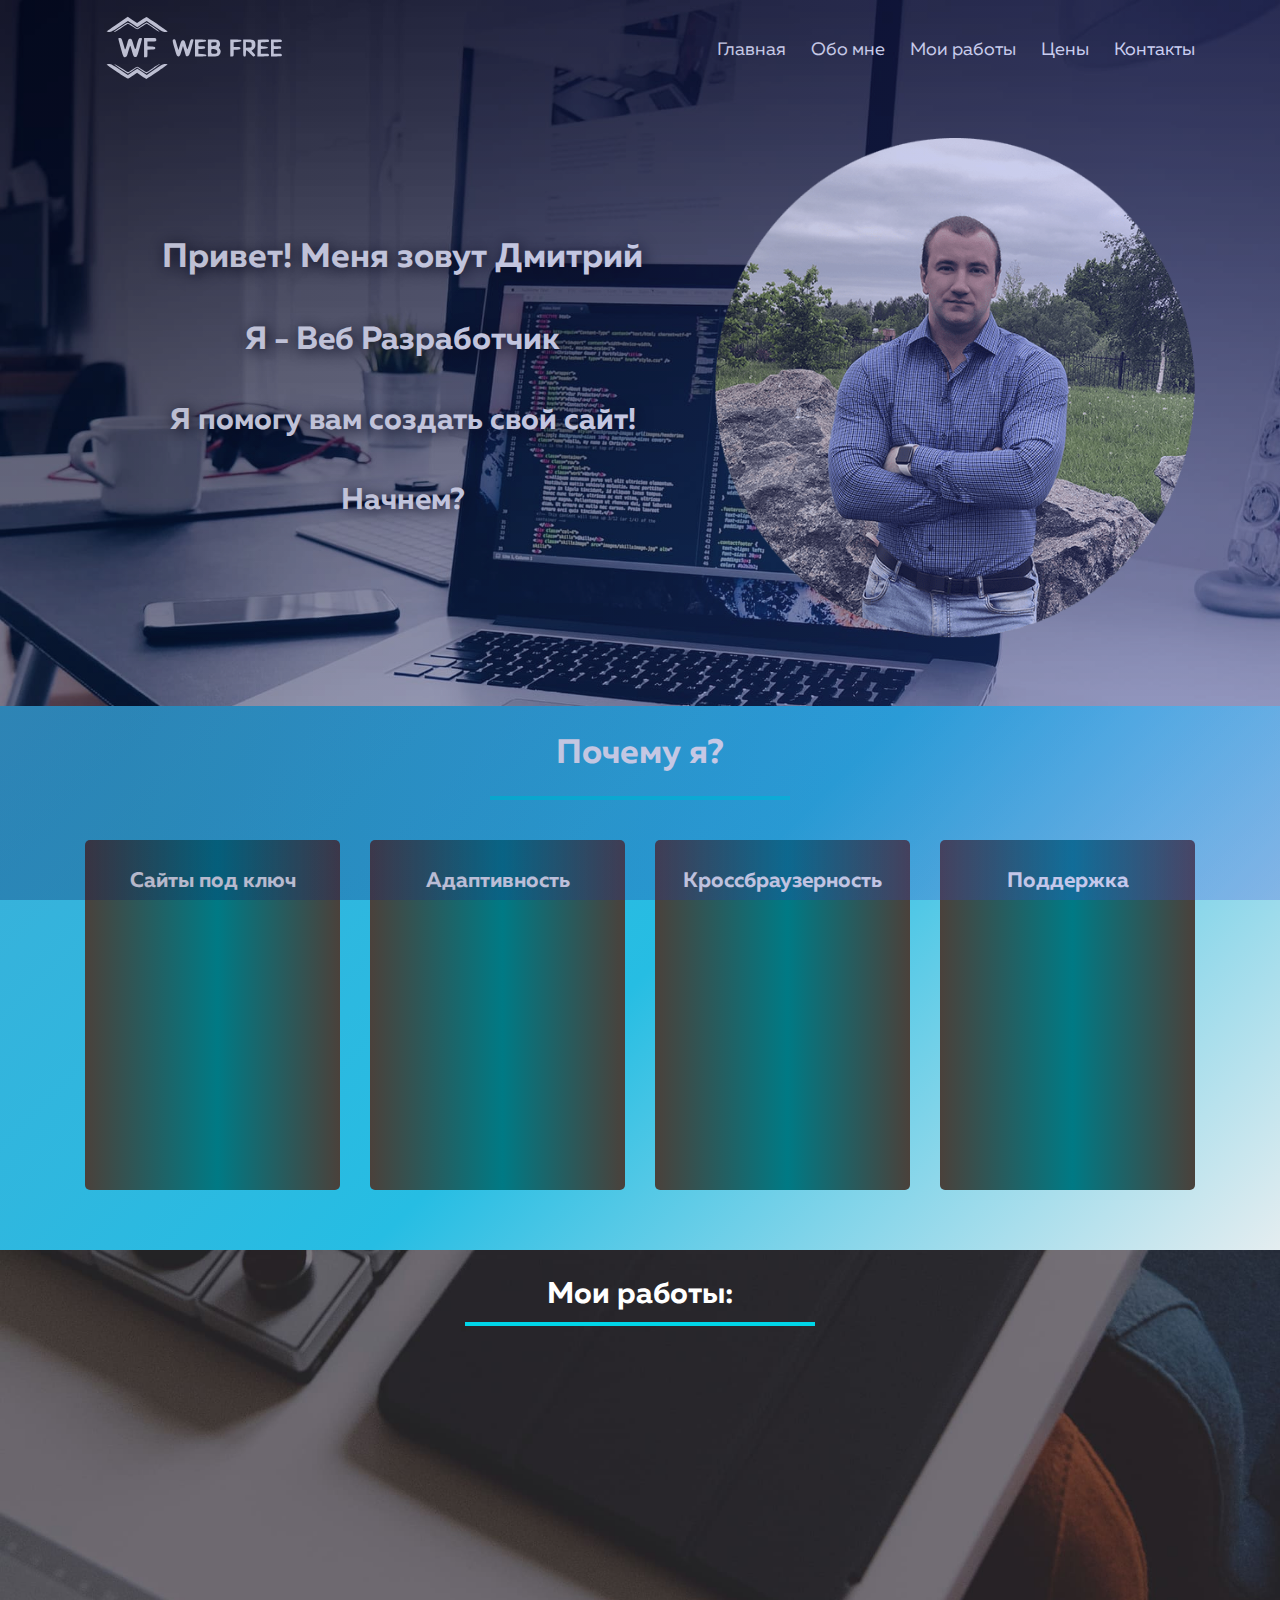
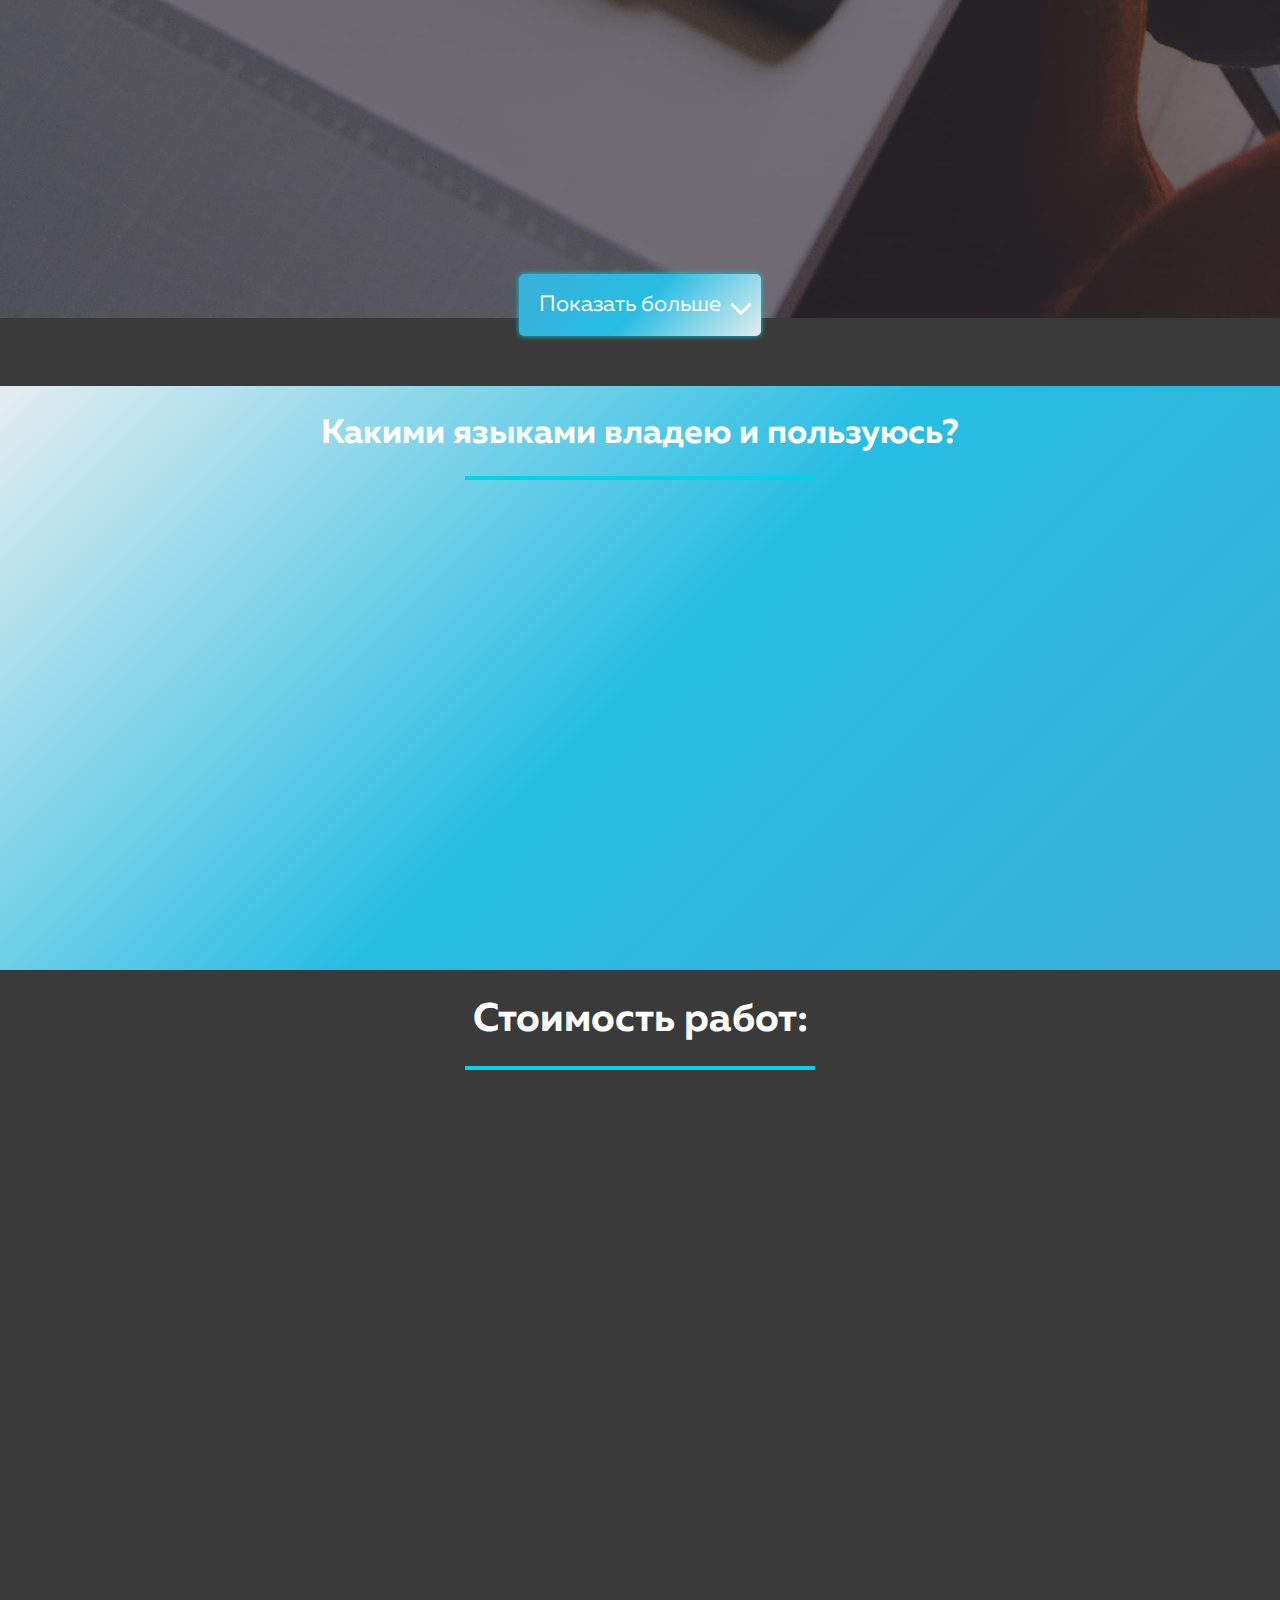
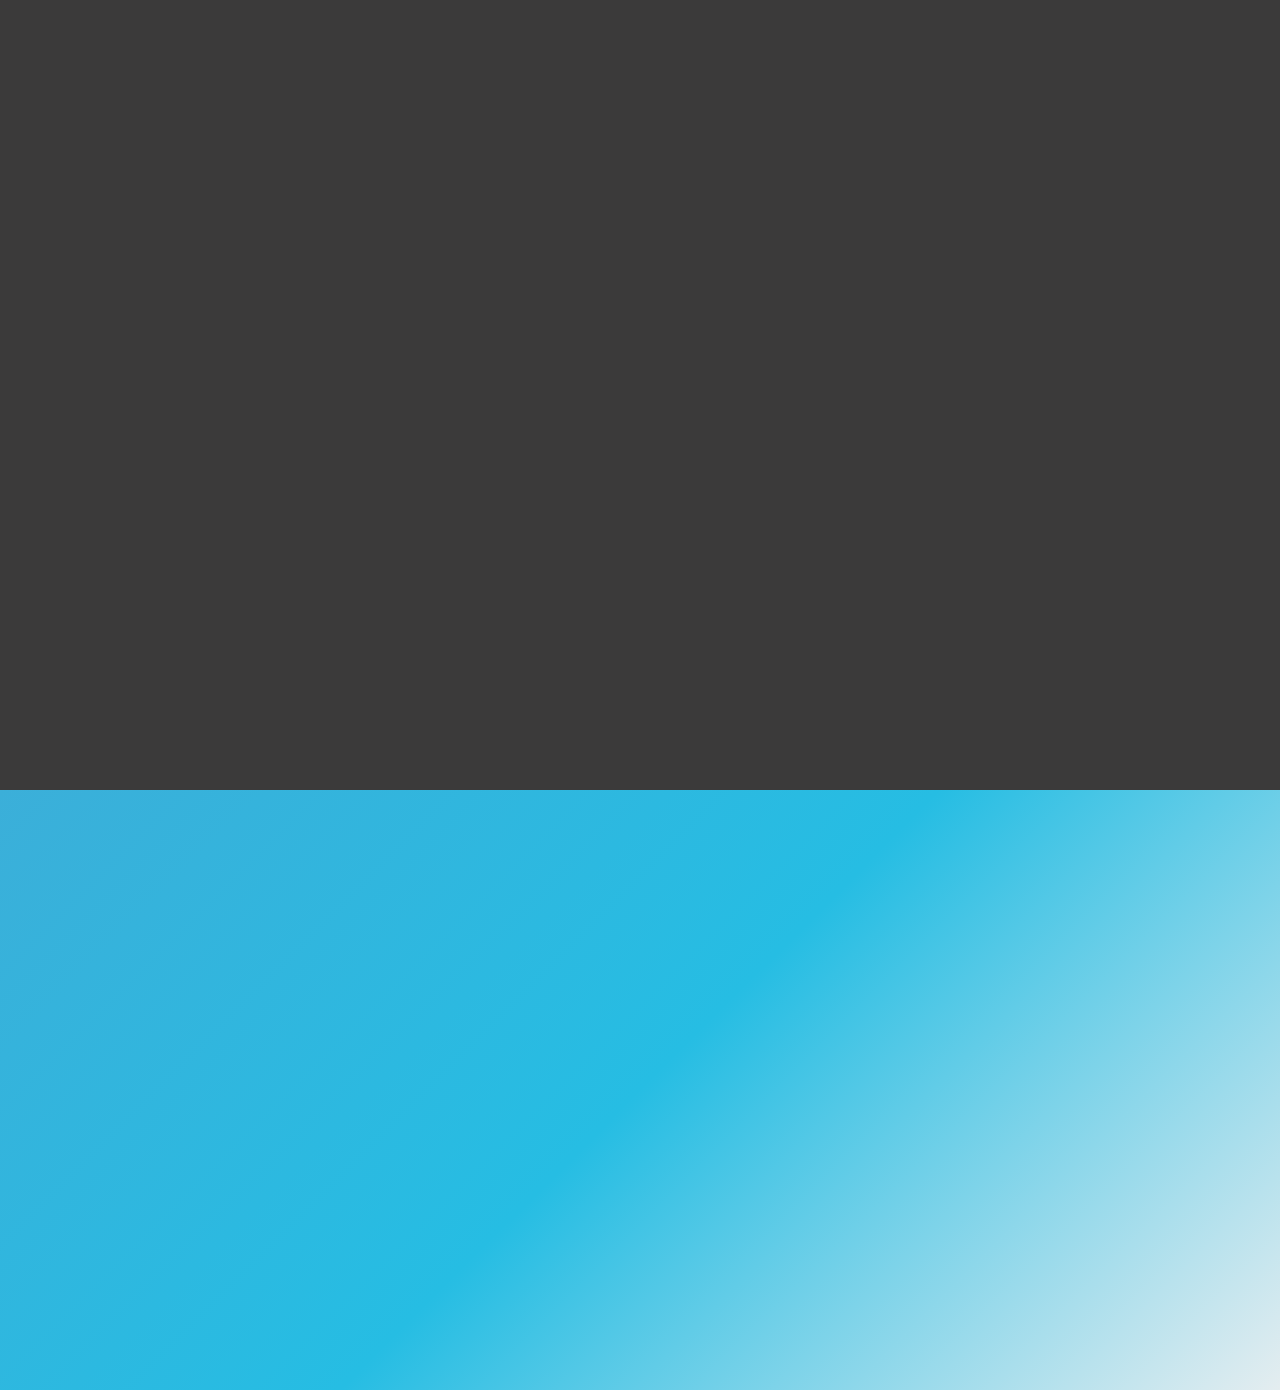
<file: main.html>
<!DOCTYPE html>
<html lang="ru"  >
<head>
    <script async src="https://www.googletagmanager.com/gtag/js?id=UA-130767616-1"></script>
    <script>
      window.dataLayer = window.dataLayer || [];
      function gtag(){dataLayer.push(arguments);}
      gtag('js', new Date());
    
      gtag('config', 'UA-130767616-1');
    </script>
   
    <meta http-equiv="Cache-Control" content="public"/>
    <meta charset="UTF-8">
    <meta name="yandex-verification" content="c03fa03437310572" />
    <meta name="viewport" content="width=device-width, height=device-height, initial-scale=1.0, maximum-scale=1.0, user-scalable=no" />
    <meta name="format-detection" content="telephone=no">
    <meta property="og:image" content="http://webfree.pro/img/11.jpg" />
    <meta property="og:image:secure_url" content="https://webfree.pro/img/11.jpg" />
    <meta property="og:image:type" content="image/jpeg" />
    <meta property="og:image:width" content="310" />
    <meta property="og:image:height" content="310" />
    <meta property="og:title" content="Сайты под ключ / Создание сайтов / Верстка сайтов / WordPress" />
    <meta property="og:site_name" content="Сайты под ключ" />
    <meta name="google-site-verification" content="j4F9wQzveFZf8CzJ1Q2NKZBA_OR-td9h9mgWLpqeHk0" />
    <meta name="robots" content="all">
    <meta name="keywords" content="Создать сайт, сайты под ключ, wordpress, верстальщик, программист, front-end, веб разработка, сайт, верстка">
    <title>Web Free</title>
    <link rel="shortcut icon" href="img/favicon/favicon.ico" type="image/x-icon">
    <link rel="apple-touch-icon" sizes="60x60" href="img/favicon/apple-icon-60x60.png">
    <link rel="apple-touch-icon" sizes="72x72" href="img/favicon/apple-icon-72x72.png">
    <link rel="apple-touch-icon" sizes="76x76" href="img/favicon/apple-icon-76x76.png">
    <link rel="apple-touch-icon" sizes="57x57" href="img/favicon/apple-icon-57x57.png">
    <link rel="apple-touch-icon" sizes="114x114" href="img/favicon/apple-icon-114x114.png">
    <link rel="apple-touch-icon" sizes="120x120" href="img/favicon/apple-icon-120x120.png">
    <link rel="apple-touch-icon" sizes="144x144" href="img/favicon/apple-icon-144x144.png">
    <link rel="apple-touch-icon" sizes="152x152" href="img/favicon/apple-icon-152x152.png">
    <link rel="apple-touch-icon" sizes="180x180" href="img/favicon/apple-icon-180x180.png">
    <link rel="icon" type="image/png" sizes="192x192"  href="img/favicon/android-icon-192x192.png">
    <link rel="icon" type="image/png" sizes="32x32" href="img/favicon/favicon-32x32.png">
    <link rel="icon" type="image/png" sizes="96x96" href="img/favicon/favicon-96x96.png">
    <link rel="icon" type="image/png" sizes="16x16" href="img/favicon/favicon-16x16.png">
    <link rel="manifest" href="img/favicon/manifest.json">
    <meta name="msapplication-TileColor" content="#ffffff">
    <meta name="msapplication-TileImage" content="img/favicon/ms-icon-144x144.png">
    <meta name="theme-color" content="#ffffff">
    <link rel="stylesheet" href="css/libs.min.css">
    <link rel="stylesheet" href="https://use.fontawesome.com/releases/v5.4.2/css/all.css" integrity="sha384-/rXc/GQVaYpyDdyxK+ecHPVYJSN9bmVFBvjA/9eOB+pb3F2w2N6fc5qB9Ew5yIns" crossorigin="anonymous">
    <link rel="stylesheet" href="css/main.css">
    <!-- Global site tag (gtag.js) - Google Analytics -->
    <script async src="https://www.googletagmanager.com/gtag/js?id=UA-130767616-1"></script>
    <script>
      window.dataLayer = window.dataLayer || [];
      function gtag(){dataLayer.push(arguments);}
      gtag('js', new Date());
    
      gtag('config', 'UA-130767616-1');
    </script>
    
</head>
<body id="top">
    <i id="uparrow" class="fas fa-angle-double-up wow animated pulse" data-wow-duration="3s" data-wow-delay="0s" data-wow-iteration="10"></i>
    <div class="loaderArea" >
        <div class="loader"></div>
    </div>
   
    <header class="container-fluid"  >
           <div class="mobile">
               <ul class="mobile-menu">
                    <li><a href="#top" class="scrollto">Главная</a></li>
                   <li><a href="#content1" class="scrollto">Обо мне</a></li>
                   <li><a href="#content2" class="scrollto">Мои работы</a></li>
                   <li><a href="#content3" class="scrollto">Цены</a></li>
                   <li><a href="#content4" class="scrollto">Контакты</a></li>
               </ul>
            </div>
        <div class="container">
            <nav class="row">
                <div class="col-md-4 col-lg-5 logotipe">
                        <div class="toggle">
                                <span class="burger"></span>
                                <span class="burger"></span>
                                <span class="burger"></span>
                        </div>
                    <img class="wow animated fadeInDownBig" data-wow-delay="0.5s"  src="img/logo.svg" height="100px"  alt="Логотип">
                </div>
                <div class="col-md-8 col-lg-7">
                    <ul>
                        <li class="wow animated fadeInDownBig" data-wow-delay="0.3s" data-wow-duration="1.5s"><a href="#top" class="scrollto">Главная</a></li>
                        <li class="wow animated fadeInDownBig" data-wow-delay="0.6s" data-wow-duration="1.5s"><a href="#content1" class="scrollto">Обо мне</a></li>
                        <li class="wow animated fadeInDownBig" data-wow-delay="0.9s" data-wow-duration="1.5s"><a href="#content2" class="scrollto">Мои работы</a></li>
                        <li class="wow animated fadeInDownBig" data-wow-delay="1.2s" data-wow-duration="1.5s"><a href="#content3" class="scrollto">Цены</a></li>
                        <li class="wow animated fadeInDownBig" data-wow-delay="1.5s" data-wow-duration="1.5s"><a href="#content4" class="scrollto">Контакты</a></li>
                    </ul>
                </div>
                <div class="col-md-7 top">
                    <h1 class="wow animated fadeInLeftBig" data-wow-delay="0s" data-wow-duration="1.5s">Привет! Меня зовут Дмитрий</h1>
                    <h2 class="wow animated fadeInLeftBig" data-wow-delay="0.2s" data-wow-duration="1.5s">Я - Веб Разработчик</h2>
                    <h3 class="wow animated fadeInLeftBig" data-wow-delay="0.4s" data-wow-duration="1.5s">Я помогу вам создать свой сайт!</h3>
                    <h4 class="wow animated fadeInLeftBig" data-wow-delay="0.6s" data-wow-duration="1.5s">Начнем?</h4>
                </div>
                <div class="col-md-5 top top1">
                    <img  class="wow animated fadeInRightBig" data-wow-duration="1.5s" data-wow-delay="0.4s" src="img/i.png" alt="">
                </div>
                <div class="col-12 justify-content-center">
                    <i class="fas fa-angle-double-down wow animated pulse" data-wow-delay="0.9s" data-wow-iteration="1000"></i>
                </div>
            </nav>
        </div>
    </header>
    <div class="container-fluid body">
        <div class="container body-in" id="content1">
            <div><h2>Почему я?</h2></div>
            <div class="row">
                <div class="col-md-6 col-lg-6 col-xl-3 col-sm-6 body-in-content wow animated fadeIn" data-wow-duration="1.5s" data-wow-delay="0s">
                    <div>
                        <i class="fas fa-laptop-code wow animated fadeIn" data-wow-duration="1.5s" data-wow-delay="0.2s"></i>
                        <h3 class="wow animated fadeIn" data-wow-delay="0.4s" data-wow-duration="1.5s">Сайты под ключ</h3>
                        <p class="wow animated fadeIn" data-wow-delay="0.6s" data-wow-duration="1.5s">Landing-page, Сайт-визитка, сайт на WordPress. Создаю сайты любой сложности. Работаю по всем современным правилам написания кода, быстрая загрузка и отсутствие мусора на сайте.</p>
                    </div>        
                </div>
                <div class="col-md-6 col-lg-6 col-xl-3 col-sm-6 body-in-content wow animated fadeIn" data-wow-duration="1.5s" data-wow-delay="0.2s">
                    <div>
                        <i class="fas fa-mobile-alt wow animated fadeIn" data-wow-delay="0.2s" data-wow-duration="1.5s"></i>
                        <h3 class="wow animated fadeIn" data-wow-delay="0.4s" data-wow-duration="1.5s">Адаптивность</h3>
                        <p class="wow animated fadeIn" data-wow-delay="0.6s" data-wow-duration="1.5s">Ваш сайт будет удобен для просмотра со всех мобильных устройств. В наше время доля посещений с портативных устройств превышает 67%, очень важная вещь для удобства пользования.</p>
                    </div> 
                </div>
                <div class="col-md-6 col-lg-6 col-xl-3 col-sm-6 body-in-content wow animated fadeIn" data-wow-duration="1.5s" data-wow-delay="0.3s">
                    <div>
                        <i class="fab fa-chrome wow animated fadeIn" data-wow-delay="0.2s" data-wow-duration="1.5s"></i>
                        <h3 class="wow animated fadeIn" data-wow-delay="0.4s" data-wow-duration="1.5s">Кроссбраузерность</h3>
                        <p class="wow animated fadeIn" data-wow-delay="0.6s" data-wow-duration="1.5s">Сайт будет одинаково смотреться с любых браузеров, любых версий. Многие рабочие офисы, до сих пор пользуются устаревшим ПО, это поможет расширить круг пользователей. </p>
                    </div> 
                </div>
                <div class="col-md-6 col-lg-6 col-xl-3 col-sm-6 body-in-content wow animated fadeIn" data-wow-delay="0.4s" data-wow-duration="1.5s">
                    <div>
                        <i class="far fa-question-circle wow animated fadeIn" data-wow-duration="1.5s" data-wow-delay="0.2s"></i>
                        <h3 class="wow animated fadeIn" data-wow-delay="0.4s" data-wow-duration="1.5s">Поддержка</h3>
                        <p class="wow animated fadeIn" data-wow-delay="0.6s" data-wow-duration="1.5s">Я буду поддерживать ваш сайт, на протяжении всего времени его существования, совершенно бесплатно. Долгосрочное сотрудничество важно для меня.</p>
                    </div>     
                </div>
            </div>
        </div>
    </div>
    <div class="container-fluid portfolio">
        <div class="container portfolio-in" id="content2">
            <div><h2>Мои работы:</h2></div>
            <div class="row">
                <div class="col-lg-6 demo">
                        <div class="demo-9 wow animated fadeInLeftBig" data-wow-duration="1.5s">
                            <img src="img/portfolio/amarant.jpg" alt="">
                            <div class="demo-9-about">
                                <h2>Сайт ООО Амарант</h2>
                                <h3>Стоимость работы: 7000р</h3>
                                <h3>Заказ был сделан за 6 дней</h3>
                                <p>
                                   Заказ Сайт-визитка+дизайн. Дизайн с нуля. Адаптивен, анимация, форма отправки заявок, виджет для связи. Состоит из 5 блоков, регистрация в поисковиках, постановка на домен/хостинг.
                                </p>
                                <div class="tosite"><a href="http://amarantvn.ru/">Перейти к сайту</a></div>
                            </div>
                        </div>
                    </div>
                <div class="col-lg-6 demo">
                        <div class="demo-8 wow animated fadeInRightBig" data-wow-duration="1.5s">
                            <img src="img/portfolio/avtomattorg.jpg" alt="">
                            <div class="demo-8-about">
                                <h2>Сайт ООО Автоматторг3</h2>
                                <h3>Стоимость работы: 6000р</h3>
                                <h3>Заказ был сделан за 5 дней</h3>
                                <p>
                                    Заказ сайт-визитка + дизайн, редактирование фото. Адаптивен, видео-фон, анимация. Состоит из 5 блоков. Сделана форма отправки заявки по почте. Помощь в покупке домена и хостинга, установка и регистрация сайта.
                                </p>
                                <div class="tosite"><a href="http://goodcups.ru/">Перейти к сайту</a></div>
                            </div>
                        </div>
                    </div>
                    <div class="col-lg-6 demo load">
                        <div class="demo-6 wow animated fadeInLeftBig" data-wow-duration="1.5s">
                            <img src="img/portfolio/coffestories.jpg" alt="">
                            <div class="demo-6-about">
                                <h2>Сайт кофейни CoffeStories</h2>
                                <h3>Стоимость работы: 5000р</h3>
                                <h3>Заказ был сделан за 4 дня</h3>
                                <p>
                                    Заказ сайт-визитка + дизайн. Адаптивен, галерея-слайдер, эффекты параллакса, анимация. Состоит из 7 блоков. Куплен домен, разместили на моем хостинге. Подключена метрика, регистрация в поисковиках. Заказчицы очень довольны 😊
                                </p>
                                <div class="tosite"><a href="http://coffestories.ru/">Перейти к сайту</a></div>
                            </div>
                        </div>
                    </div>
                    
                    <div class="col-lg-6 demo load">
                        <div class="demo-1 wow animated fadeInRightBig" data-wow-duration="1.5s">
                            <img src="img/portfolio/Sea.jpg" alt="">
                            <div class="demo-1-about">
                                <h2>Сайт морских круизов</h2>
                                <h3>Стоимость работы: 2000р</h3>
                                <h3>Заказ был сделан за 4 дня</h3>
                                <p>Сайт сделан для будущей посадки на систему управления, адаптивен для мобильных устройств, есть смена языка, личный кабинет, выбор валюты, слайдер, меню регистрации, добавлено расширение блоков товара.
                                    Состоит из 6 блоков.
                                </p>
                                <div class="tosite"><a href="https://amoral1.5s.github.io/Sea-first-adaptive-work/">Перейти к сайту</a></div>
                            </div>
                        </div>
                    </div>
                    <div class="col-lg-6 demo load">
                        <div class="demo-7 wow animated fadeInLeftBig" data-wow-duration="1.5s">
                            <img src="img/portfolio/rentoloo.jpg" alt="">
                            <div class="demo-7-about">
                                <h2>Сайт обьявлений Rentoolo</h2>
                                <h3>Стоимость работы: В разработке</h3>
                                <h3>Крупный проект, в разработке</h3>
                                <p>
                                    Крупный международный проект, в задумке создать улучшенную версию Avito, в разработке участвуют множество разработчиков различных сфер. Я помгаю во Front-end сфере, разработка дизайна и позиционирования элементов на странице.
                                </p>
                                <div class="tosite"><a href="http://www.rentoolo.ru/">Перейти к сайту</a></div>
                            </div>
                        </div>
                    </div>
                    <div class="col-lg-6 demo load">
                        <div class="demo-2 wow animated fadeInRightBig" data-wow-duration="1.5s">
                            <img class="111" src="img/portfolio/CRM1.jpg" alt="">
                            <div class="demo-2-about">
                                    <h2>Сайт фирмы по продаже CRM 1C</h2>
                                    <h3>Стоимость работы: 5000р</h3>
                                    <h3>Заказ был сделан за 6 дней</h3>
                                    <p>Landing page. Сайт имеет больше количество блоков с различными анимациями, имеет форму регистрации. 
                                        Состоит из 15 блоков, имеет несколько слайдеров и расширений товара.
                                    </p>
                                    <div class="tosite"><a href="https://amoral1.5s.github.io/adaptive-project-2/">Перейти к сайту</a></div>
                            </div>
                        </div>
                    </div>
                    <div class="col-lg-6 demo load">
                        <div class="demo-3 wow animated fadeInLeftBig" data-wow-duration="1.5s">
                            <img src="img/portfolio/bear.jpg" alt="">
                            <div class="demo-3-about">
                                    <h2>Макет под сайт-визитку.</h2>
                                    <h3>Стоимость работы: 3000р</h3>
                                    <h3>Заказ был сделан за 5 дней</h3>
                                    <p>Макет был отдан заказчику, сайт сделан с различными эффектами визуализации JavaScript, эффект параллакса, различные красивые переходы меню, на это был уклон. Состоит из 6 блоков.
                                    </p>
                                    <div class="tosite"><a href="https://dvoryadkin.github.io/quotes/index.html">Перейти к сайту</a></div>
                            </div>
                        </div>
                    </div>
                    <div class="col-lg-6 demo load">
                        <div class="demo-4 wow animated fadeInRightBig" data-wow-duration="1.5s">
                            <img src="img/portfolio/industrial.jpg" alt="">
                            <div class="demo-4-about">
                                    <h2>Сайт под портфолио фотографа</h2>
                                    <h3>Стоимость работы: 2000р</h3>
                                    <h3>Заказ был сделан за 3 дня</h3>
                                    <p>Сайт идеально подходит под портфолио фотографа, есть различная анимация и красивые эффекты, блок регистрации, подписки. Сайт состоит из 4 блоков.
                                    </p>
                                    <div class="tosite"><a href="https://dvoryadkin.github.io/industrial/index.html">Перейти к сайту</a></div>
                            </div>
                        </div>
                    </div>
                    <div class="col-lg-6 demo load">
                        <div class="demo-5 wow animated fadeInLeftBig" data-wow-duration="1.5s">
                            <img src="img/portfolio/food.jpg" alt="">
                            <div class="demo-5-about">
                                    <h2>Сайт ресторана, блог</h2>
                                    <h3>Стоимость работы: 3500р</h3>
                                    <h3>Заказ был сделан за 5 дней</h3>
                                    <p>Макет был отдан заказчику. Макет для дальнейшего сайта-ресторана, посадка на движок для ведения блога, различная анимация, сайт состоит из 7 больших блоков.
                                    </p>
                                    <div class="tosite"><a href="https://dvoryadkin.github.io/industrial/index.html">Перейти к сайту</a></div>
                            </div>
                        </div>
                    </div>
            </div>
            <div class="moar"><span>Показать больше</span></div>
            <div class="notmoar"><span>Показать меньше</span></div>
        </div>
    </div>
    <div class="container-fluid price">
        <div class="container price-in">
            <div><h2>Какими языками владею и пользуюсь?</h2></div>
            <div class="row">
                    <div class="col-lg-12 content wow animated fadeIn" data-wow-duration="1.5s">
                        <ul>
                            <li class="wow animated fadeIn" data-wow-duration="1.5s" data-wow-delay="0s"><i class="far fa-check-circle"></i><strong>html + css</strong> - В основном пользуюсь разметкой bootstrap4 для удобного позиционирования обьектов и адаптации под устройства с любыми размерами экранов. </li>
                            <li class="wow animated fadeIn" data-wow-duration="1.5s" data-wow-delay="0.1s"><i class="far fa-check-circle"></i><strong>JavaScript</strong> - препроцессор jQuery - самая популярная и быстрая библиотека анимации и отзывчивости для вашего сайта. Так же при ваших потребностях, могу написать на чистом JS.</li>
                            <li class="wow animated fadeIn" data-wow-duration="1.5s" data-wow-delay="0.2s"><i class="far fa-check-circle"></i><strong>PhP</strong> - Создание форм отправок email. Остальные функции PhP использую в WordPress для гибкости контента.</li>
                            <li class="wow animated fadeIn" data-wow-duration="1.5s" data-wow-delay="0.3s"><i class="far fa-check-circle"></i><strong>CMS система WordPress</strong> - Очень популярная система управления вашим сайтом, позволяет менять вам содержимое вашего сайта самостоятельно. Возможность ввести регистрацию пользователей, вплоть до создания интерент-магазина итд.</li>
                            <li class="wow animated fadeIn" data-wow-duration="1.5s" data-wow-delay="0.4s"><i class="far fa-check-circle"></i><strong>gulp+sass</strong> - Позволяет в разы ускорить создание проекта и очистки от ненужного мусора на стадии передачи его вам. А так же упрощает в дальнейшем редактирование кода другими программистами.</li>
                            <li class="wow animated fadeIn" data-wow-duration="1.5s" data-wow-delay="0.5s"><i class="far fa-check-circle"></i>Мои знания с каждым днем увеличиваются, в дальнейшем этот список расширится...</li>
                        </ul>
                    </div>
            </div>
					</div>
				</div>
				<div class="container-fluid money">
					<div class="container money-in" id="content3">
						<div><h2>Стоимость работ:</h2></div>
            <div class="row">
							
							<div class="col-md-12 col-lg-6 col-sm-12 money-in-content">
											<div class="money-in-content-div wow animated fadeInLeftBig" data-wow-duration="1.5s">
											<i class="fas fa-cart-arrow-down "></i>
											<h3 class="wow animated fadeIn" data-wow-duration="1.5s" data-wow-delay="0.2s">Сайт под ключ</h3>
											<h4 class="wow animated fadeIn" data-wow-duration="1.5s" data-wow-delay="0.4s">Стоимость: <strong>от 5000р</strong></h4>
											<h4 class="wow animated fadeIn" data-wow-duration="1.5s" data-wow-delay="0.6s">Сроки работ: <strong>от 6 дней</strong></h4>
											<p class="wow animated fadeIn" data-wow-duration="1.5s" data-wow-delay="0.8s">
												Сайт с нуля. Помогу вам в создании дизайна, наполнением сайта, картинками, согласно вашим предпочтениям и целям.
												Далее постепенно, по ходу создания сайта, буду учитывать наши пожелания и поправки в текстах и наполнении.
												После сдачи и утверждения проекта, помогу купить вам доменное имя сайта и поставлю на хостинг, зарегистрирую
												в поисковых системах и задам ключевые слова. Дальнейшная поддержка сайта так же остается на мне, сотрудничество - залог успеха.
					
					
											</p>
											<div class="order wow animated fadeIn" data-wow-duration="1.5s" data-wow-delay="1s"><a href="#content4" class="scrollto">Заказать</a></div>
									</div> 
							</div>
							<div class="col-md-12 col-lg-6 col-sm-12 money-in-content">
								<div class="money-in-content-div wow animated fadeInRightBig" data-wow-duration="1.5s">
									<i class="fas fa-solar-panel"></i>
									<h3 class="wow animated fadeIn" data-wow-duration="1.5s" data-wow-delay="0.2s">Сайт с вашим дизайном</h3>
                        <h4 class="wow animated fadeIn" data-wow-duration="1.5s" data-wow-delay="0.4s">Стоимость: <strong>от 2000р</strong></h4>
                        <h4 class="wow animated fadeIn" data-wow-duration="1.5s" data-wow-delay="0.6s">Сроки работ: <strong>от 2 дней</strong></h4>
                        <p class="wow animated fadeIn" data-wow-duration="1.5s" data-wow-delay="0.8s">
													У вас есть макет сайта в любом формате, пригодным для фоторедакторов, или просто понравился какой то сайт, 
													и вы хотите такой же? Вы приготовили тексты и картинки? 
													Я помогу вам создать сайт с вашего макета, сделать под вас и ваши запросы.
													Плюс такой услуги, в ее стоимости и сроках, максимально быстро и качественно осуществлю вашу идею. Дополнительное создание картинок и текста незначительно добавит в стоимости, все обсуждается по конкретным задачам, пишите - обсудим.
                        </p>
                        <div class="order wow animated fadeIn" data-wow-duration="1.5s" data-wow-delay="1s"><a href="#content4" class="scrollto">Заказать</a></div>
                    </div> 
                </div>
								<div class="col-md-12 col-lg-6 col-sm-12 money-in-content">
												<div class="money-in-content-div wow animated fadeInLeftBig" data-wow-duration="1.5s">
												<i class="fab fa-wordpress" data-wow-duration="1.5s"></i>
												<h3 class="wow animated fadeIn" data-wow-duration="1.5s" data-wow-delay="0.2s">Сайт на WordPress</h3>
												<h4 class="wow animated fadeIn" data-wow-duration="1.5s" data-wow-delay="0.4s">Стоимость: <strong>от 10000р</strong></h4>
												<h4 class="wow animated fadeIn" data-wow-duration="1.5s" data-wow-delay="0.6s">Сроки работ: <strong>от 10 дней</strong></h4>
												<p class="wow animated fadeIn" data-wow-duration="1.5s" data-wow-delay="0.8s">
													WordPress — Позволит Вам менять содержимое своего сайта через простую админ-панель. 
													Это лучшая в мире платформа для блога или интернет-проекта, где ежедневно публикуются 
													новости, статьи, фотографии, видеоролики и прочая информация (контент). 
													Сфера применения — от блогов до достаточно сложных новостных ресурсов и интернет-магазинов. 
													Обсуждается с заказчиком, что вы хотите менять на своем сайте, к примеру логотип, добавлять страницы, редактировать меню итд.
												</p>
												<div class="order wow animated fadeIn" data-wow-duration="1.5s" data-wow-delay="1s"><a href="#content4" class="scrollto">Заказать</a></div>
										</div>     
								</div>
                <div class="col-md-12 col-lg-6 col-sm-12 money-in-content">
                        <div class="money-in-content-div wow animated fadeInRightBig" data-wow-duration="1.5s">
                            <i class="fas fa-file"></i>
                            <h3 class="wow animated fadeIn" data-wow-duration="1.5s" data-wow-delay="0.2s">Другие задачи</h3>
                            <h4 class="wow animated fadeIn" data-wow-duration="1.5s" data-wow-delay="0.4s">Стоимость: <strong>от 200р</strong></h4>
                            <h4 class="wow animated fadeIn" data-wow-duration="1.5s" data-wow-delay="0.6s">Сроки работ: <strong>от 0 дней</strong></h4>
                            <p class="wow animated fadeIn" data-wow-duration="1.5s" data-wow-delay="0.8s">
															У вас есть готовый сайт и вы хотите что то исправить, доработать, добавить или убрать, но не хотите или не умеете лазить в "коде"? Я помогу вам это сделать.
															Начиная от изменения текстов, картинок, и их положения, заканчивая добавлением новых блоков и меню, задачи любой сложности
															решим в кротчайшие сроки. Спектр задач очень различный, стоимость и сроки будут сказаны после постановки задачи.
															
                            </p>
                            <div class="order wow animated fadeIn" data-wow-duration="1.5s" data-wow-delay="1s"><a href="#content4" class="scrollto">Заказать</a></div>
                        </div>        
                    </div>
            </div>
        </div>
    </div>
<div class="container-fluid wrap-wrap" id="content4">
<div class="wrap ">
    <div class="card wow animated fadeIn col-sm-10 col-12 col-lg-7">
        <div class="front" id="1">
            <div class="popup">
                <span class="back-back popup-close"><i class="fas fa-times"></i></span>
                <div>Для связи по телефону, позвоните:</div>
                <a href="tel:+79116263957">+7 (911) 626-39-57</a>
                <div>Либо свяжитесь, по этому же телефону, через:</div>
            <div><i class="fab fa-viber"></i><i class="fab fa-whatsapp"></i><i class="fab fa-telegram"></i></div>
        </div>
        <div class="first wow animated fadeIn" data-wow-delay="0.5s">
            <div class="row">
                <div class="col-12">
                    <h3 class="huy3">Вы можете связаться со мной <br> любым из удобных вам способов:</h3>
                    <div class="col-lg-8 col-xl-8 col-sm-12 first-inner">
                        <span>
                            <i class="fas fa-phone wow animated slideInLeft popup-toggle"></i>
                        </span>
                        <span>
                            <a href="https://join.skype.com/invite/jsZL58BoQkZP" target="_blank"><i class="fab fa-skype wow animated slideInLeft"></i></a>
                        </span>
                        <span>
                            
                            <a href="https://vk.com/dimarik_amoralis" target="_blank"><i class="fab fa-vk wow animated slideInLeft"></i></a>
                           
                        </span>
                    </div>
                    <div class="col-12 letter">
                        <div>Либо оставить заявку:</div>
                        <button type="" class="ost-letter">Оставить заявку</button>
                    </div>
                </div>
            </div>
        </div>
    </div>
    <div class="back" id="2">
        <span class="back-back"><i class="fas fa-arrow-alt-circle-left"></i>&nbsp;Назад</span>
        <form action="mail.php" method="post" class="front-form">
            <h2>Заполните поля и оставьте заявку:</h2>
            <input type="text" name="user_name" placeholder="Ваше имя..." required>
            <input type="email" name="user_email" placeholder="Ваш email..." required>
            <input type="tel" name="user_phone" placeholder="Ваш телефон..." required>
            <button type="submit" class="form-btn">Оставить заявку</button>
            
            
        </form>
    </div>
    
</div>
</div>
</div>   
     <!-- Yandex.Metrika counter -->
<script type="text/javascript" >
   (function(m,e,t,r,i,k,a){m[i]=m[i]||function(){(m[i].a=m[i].a||[]).push(arguments)};
   m[i].l=1*new Date();k=e.createElement(t),a=e.getElementsByTagName(t)[0],k.async=1,k.src=r,a.parentNode.insertBefore(k,a)})
   (window, document, "script", "https://mc.yandex.ru/metrika/tag.js", "ym");

   ym(53875147, "init", {
        clickmap:true,
        trackLinks:true,
        accurateTrackBounce:true,
        webvisor:true
   });
</script>
<noscript><div><img src="https://mc.yandex.ru/watch/53875147" style="position:absolute; left:-9999px;" alt="" /></div></noscript>
<!-- /Yandex.Metrika counter -->
    <!-- Google Tag Manager (noscript) -->
    <noscript><iframe src="https://www.googletagmanager.com/ns.html?id=GTM-N48K6D3"
    height="0" width="0" style="display:none;visibility:hidden"></iframe></noscript>
    <!-- End Google Tag Manager (noscript) -->
    <script src="js/libs.min.js"></script>
    <script>
        new WOW().init();
    </script>
    <script src="js/common.js"></script>
    <script type="text/javascript" src="https://spikmi.com/Widget?Id=1086"></script>
</body>
</html>
</file>
<file: css/main.css>
@font-face {
	font-family: 'Conv_MullerRegular';
	src: url('../fonts/MullerRegular.eot');
	src: local('../fonts/MullerRegular.otf'), url('../fonts/MullerRegular.woff') format('woff'), url('../fonts/MullerRegular.ttf') format('truetype'), url('../fonts/MullerRegular.svg') format('svg');
	font-weight: normal;
	font-style: normal;
}

@font-face {
  font-family: 'mullerbold';
  font-display: swap;
	src: url('../fonts/MullerBold.eot');
	src: local('☺'), url('../fonts/MullerBold.woff') format('woff'), url('../fonts/MullerBold.ttf') format('truetype'), url('../fonts/MullerBold.svg') format('svg');
	font-weight: normal;
	font-style: normal;
}


html,
body,
div,
span,
applet,
object,
iframe,
p,
blockquote,
pre,
a,
abbr,
acronym,
address,
big,
cite,
code,
del,
dfn,
em,
img,
ins,
kbd,
q,
s,
samp,
small,
strike,
strong,
sub,
sup,
tt,
var,
b,
u,
i,
center,
dl,
dt,
dd,
ol,
ul,
li,
fieldset,
form,
label,
legend,
table,
caption,
tbody,
tfoot,
thead,
tr,
th,
td,
article,
aside,
canvas,
details,
embed,
figure,
figcaption,
footer,
header,
hgroup,
menu,
nav,
output,
ruby,
section,
summary,
time,
mark,
audio,
video {
  margin: 0;
  padding: 0;
  border: 0;
  font-size: 100%;
  font: inherit;
  vertical-align: baseline; }

body {
  font-size: 18px;
  min-width: 320px;
  position: relative;
  line-height: 1;
  color: #fff;
  overflow-x: hidden;
  opacity: 1;
  margin: auto; }

article,
aside,
details,
figcaption,
figure,
footer,
header,
hgroup,
menu,
nav,
section {
  display: block; }

ol,
ul {
  list-style: none; }

blockquote,
q {
  quotes: none; }

html,
body {
  height: 100%; }

table {
  border-collapse: collapse;
  border-spacing: 0; }

*::-webkit-input-placeholder {
  color: #666;
  opacity: 1; }

*:-moz-placeholder {
  color: #666;
  opacity: 1; }

*::-moz-placeholder {
  color: #666;
  opacity: 1; }

*:-ms-input-placeholder {
  color: #666;
  opacity: 1; }

body input:focus:required:invalid,
body textarea:focus:required:invalid {
  color: #666; }

body input:required:valid,
body textarea:required:valid {
  color: #666; }

blockquote:before,
blockquote:after,
q:before,
q:after {
  content: '';
  content: none; }

a,
a:hover,
a:active,
a:link,
a:focus {
  color: #7b6c63;
  text-decoration: none; }

.clearfix:after {
  display: table;
  clear: both;
  content: ''; }

.img-responsive {
  display: block;
  max-width: 100%;
  height: auto; }

body {
  font-family: "Conv_MullerRegular";
  background-color: #3b3a3a;
  color: #fff;
  overflow-x: hidden !important;
  position: relative; }
h1, h2, h3, h4, h5 {
  font-family: 'mullerbold', sans-serif;
}
.loaderArea {
  background: -webkit-gradient(linear, left top, right top, color-stop(10%, #0d1357), color-stop(90%, #4451d8));
  background: linear-gradient(90deg, #0d1357 10%, #4451d8 90%);
  overflow: hidden;
  position: fixed;
  left: 0;
  top: 0;
  right: 0;
  bottom: 0;
  z-index: 100000; }

.loader {
  height: 40px;
  width: 40px;
  position: absolute;
  left: 50%;
  margin-left: -20px;
  top: 50%;
  margin-top: -20px; }

.loader:before, .loader:after {
  content: "";
  height: 40px;
  width: 40px;
  border: 8px solid rgba(255, 255, 255, 0.5);
  border-radius: 5px;
  position: absolute;
  top: 0; }

.loader:before {
  -webkit-animation: animate 2s infinite linear;
          animation: animate 2s infinite linear; }

@-webkit-keyframes animate {
  0% {
    -webkit-transform: rotate(0) skew(0);
            transform: rotate(0) skew(0); }
  100% {
    -webkit-transform: rotate(180deg) skew(360deg);
            transform: rotate(180deg) skew(360deg); } }

@keyframes animate {
  0% {
    -webkit-transform: rotate(0) skew(0);
            transform: rotate(0) skew(0); }
  100% {
    -webkit-transform: rotate(180deg) skew(360deg);
            transform: rotate(180deg) skew(360deg); } }

.loader:after {
  -webkit-animation: animate2 2s infinite linear;
          animation: animate2 2s infinite linear; }

@-webkit-keyframes animate2 {
  0% {
    -webkit-transform: rotate(0) skew(0);
            transform: rotate(0) skew(0); }
  100% {
    -webkit-transform: rotate(-180deg) skew(-360deg);
            transform: rotate(-180deg) skew(-360deg); } }

@keyframes animate2 {
  0% {
    -webkit-transform: rotate(0) skew(0);
            transform: rotate(0) skew(0); }
  100% {
    -webkit-transform: rotate(-180deg) skew(-360deg);
            transform: rotate(-180deg) skew(-360deg); } }

.mobile {
  margin: auto; }
  .mobile-menu {
    display: none;
    z-index: 1;
    position: fixed;
    top: 0;
    left: 50%;
    text-align: center;
    -webkit-transform: translateX(-50%);
            transform: translateX(-50%);
    width: 100%;
    margin: 0;
    padding: 0;
    border: 0.5px solid black;
    background-color: #7b6c63; }
    .mobile-menu li {
      padding: 20px 0 20px 0;
      background: rgba(0,204,255,1);
background: -webkit-gradient(left top, right bottom, color-stop(0%, rgba(0,204,255,1)), color-stop(50%, rgba(18,158,201,1)), color-stop(100%, rgba(198,230,242,1)));
background: linear-gradient(135deg, rgba(0,204,255,1) 0%, rgba(18,158,201,1) 50%, rgba(198,230,242,1) 100%);
filter: progid:DXImageTransform.Microsoft.gradient( startColorstr='#00ccff', endColorstr='#c6e6f2', GradientType=1 );
      margin: 0;
      border: 2px solid black; }
      .mobile-menu li a {
        color: #fff !important; }
      .mobile-menu li:hover {
        cursor: pointer;
        color: #00d5e8;
        background-color: #7b6c63; }

.toggle {
  width: 60px;
  height: 50px;
  position: fixed;
  margin: 50px auto;
  -webkit-transform: rotate(0deg);
      transform: rotate(0deg);
  -webkit-transition: .5s ease-in-out;
  transition: .5s ease-in-out;
  cursor: pointer;
  right: 20px;
  top: 0;
  z-index: 211111;
  background-color: transparent; }
#uparrow {
  position: fixed;
  bottom: 15px;
  left: 15px;
  z-index: 9999;

}
.toggle span {
  background-color: #00d5e8;
  position: absolute;
  height: 7px;
  width: 100%;
  display: none;
  border-radius: 9px;
  opacity: 1;
  left: 0;
  -webkit-transform: rotate(0deg);
      transform: rotate(0deg);
  -webkit-transition: .25s ease-in-out;
  transition: .25s ease-in-out; }

.toggle span:nth-child(1) {
  top: 0px; }

.toggle span:nth-child(2) {
  top: 18px; }

.toggle span:nth-child(3) {
  top: 36px; }

.toggle.open span{ background: rgba(74,65,59,1);
  background: -webkit-gradient(left top, right top, color-stop(0%, rgba(74,65,59,1)), color-stop(47%, rgba(7,117,126,1)), color-stop(52%, rgba(0,122,133,1)), color-stop(61%, rgba(14,111,119,1)), color-stop(100%, rgba(74,65,59,1)));
  background: -webkit-gradient(linear, left top, right top, from(rgba(74,65,59,1)), color-stop(47%, rgba(7,117,126,1)), color-stop(52%, rgba(0,122,133,1)), color-stop(61%, rgba(14,111,119,1)), to(rgba(74,65,59,1)));
  background: linear-gradient(to right, rgba(74,65,59,1) 0%, rgba(7,117,126,1) 47%, rgba(0,122,133,1) 52%, rgba(14,111,119,1) 61%, rgba(74,65,59,1) 100%);
  filter: progid:DXImageTransform.Microsoft.gradient( startColorstr='#4a413b', endColorstr='#4a413b', GradientType=1 );
  
}
.toggle.open span:nth-child(1) {
  top: 18px;
  -webkit-transform: rotate(135deg);
      transform: rotate(135deg); }

.toggle.open span:nth-child(2) {
  opacity: 0;
  left: -60px; }

.toggle.open span:nth-child(3) {
  top: 18px;
  -webkit-transform: rotate(-135deg);
      transform: rotate(-135deg); }

.popup1 {
  position: absolute;
  right: 50px;
  bottom: 5%;
  position: fixed;
  color: #00d5e8;
  font-size: 50px;
  z-index: 10; }
  .popup1:hover {
    cursor: pointer;
    color: #fff; }

.popup2 {
  position: absolute;
  right: 56px;
  bottom: 15%;
  position: fixed;
  color: #00d5e8;
  font-size: 50px;
  z-index: 10; }
  .popup2:hover {
    cursor: pointer;
    color: #fff; }

header {
  background-image: url(../img/bg-head.jpg);
  background-repeat: no-repeat;
  background-size: cover;
  background-attachment: fixed;
  }

nav {
  display: -webkit-box;
  display: -ms-flexbox;
  display: flex;
  -webkit-box-align: center;
      -ms-flex-align: center;
          align-items: center; }
  nav div {
    display: -webkit-box;
    display: -ms-flexbox;
    display: flex;
    -webkit-box-align: center;
        -ms-flex-align: center;
            align-items: center; }
    nav div:nth-child(2) {
      -webkit-box-pack: end;
          -ms-flex-pack: end;
              justify-content: flex-end; }
    nav div:nth-child(3) {
      -webkit-box-pack: center;
          -ms-flex-pack: center;
              justify-content: center;
      text-align: center;
      display: block; }
    nav div ul {
      display: -webkit-box;
      display: -ms-flexbox;
      display: flex; }
      nav div ul li {
        margin: 0 0px 0 25px;
        position: relative; }
        nav div ul li:before {
          content: '';
          position: absolute;
          height: 2px;
          width: 0;
          background-color: #00d5e8;
          left: 50%;
          bottom: -6px;
          -webkit-transition: width .3s ease-in-out, left .3s ease-in-out;
          transition: width .3s ease-in-out, left .3s ease-in-out; }
        a.scrollto {
          color: #fff; }
        a.scrollto:hover {
          color: #00d5e8
        }
        nav div ul li:after {
          content: '';
          position: absolute;
          height: 2px;
          width: 0;
          background-color: #00d5e8;
          left: 50%;
          bottom: -6px;
          -webkit-transition: width .3s ease-in-out, left .3s ease-in-out;
          transition: width .3s ease-in-out, left .3s ease-in-out; }
        nav div ul li:hover {
          cursor: pointer;
          color: #00d5e8; }
          nav div ul li:hover:before {
            width: 50%; }
          nav div ul li:hover:after {
            width: 50%;
            left: 0; }
    nav div h1, nav div h2 {
      margin-top: 30px;
      margin-bottom: 30px;
      display: block; }
    nav div h1 {
      margin-top: 60px;
      font-size: 34px;
      text-shadow: 2px 2px 15px black }
    nav div h2 {
      font-size: 32px;
      margin-top: 50px;
      text-shadow: 2px 2px 15px black }
    nav div h3 {
      margin-top: 50px;
      font-size: 30px;
      text-shadow: 2px 2px 15px black }
    nav div h4 {
      margin-top: 50px;
      font-size: 30px;
      text-shadow: 2px 2px 15px black }
nav div:last-child {
  margin-bottom: 50px;
}
.top {
  margin-top: 80px;
margin-bottom: 50px; }
  .top1 {
    position: relative;
  }
  .top1 img {
    height: 500px!important;
    width: 500px!important;
    position: absolute;
    left: -30px;
    top: -230px;
     }

.pulse {
  font-size: 50px;
  margin-top: 50px; }
  .pulse:hover {
    cursor: pointer;
    color: #00d5e8; }

.body {
  background: rgba(59,175,217,1);
  background: -webkit-gradient(left top, right bottom, color-stop(0%, rgba(59,175,217,1)), color-stop(50%, rgba(38,189,227,1)), color-stop(100%, rgba(228,237,240,1)));
  background: linear-gradient(135deg, rgba(59,175,217,1) 0%, rgba(38,189,227,1) 50%, rgba(228,237,240,1) 100%);
  filter: progid:DXImageTransform.Microsoft.gradient( startColorstr='#3bafd9', endColorstr='#e4edf0', GradientType=1 );
  background-repeat: no-repeat;
  background-size: cover;
   }
  .body-in h2 {
    margin: 0;
    padding-top: 30px;
    text-align: center;
    font-size: 34px;
    position: relative; }
    .body-in h2:after {
      content: '';
      height: 4px;
      width: 300px;
      position: absolute;
      bottom: -30px;
      background-color: #00d5e8;
      left: 50%;
      -webkit-transform: translateX(-50%);
              transform: translateX(-50%); }
  .body-in-content {
    margin: 0;
    margin-top: 70px;
    width: 100%;
    height: 350px;
    display: -webkit-box;
    display: -ms-flexbox;
    display: flex; }
    .body-in-content:last-child {
      margin-bottom: 60px; }
    .body-in-content div {
      padding: 10px;
      background: rgba(74,65,59,1);
      background: -webkit-gradient(left top, right top, color-stop(0%, rgba(74,65,59,1)), color-stop(47%, rgba(7,117,126,1)), color-stop(52%, rgba(0,122,133,1)), color-stop(61%, rgba(14,111,119,1)), color-stop(100%, rgba(74,65,59,1)));
      background: -webkit-gradient(linear, left top, right top, from(rgba(74,65,59,1)), color-stop(47%, rgba(7,117,126,1)), color-stop(52%, rgba(0,122,133,1)), color-stop(61%, rgba(14,111,119,1)), to(rgba(74,65,59,1)));
      background: linear-gradient(to right, rgba(74,65,59,1) 0%, rgba(7,117,126,1) 47%, rgba(0,122,133,1) 52%, rgba(14,111,119,1) 61%, rgba(74,65,59,1) 100%);
      filter: progid:DXImageTransform.Microsoft.gradient( startColorstr='#4a413b', endColorstr='#4a413b', GradientType=1 );
      width: 100%;
      border-radius: 5px;
      text-align: center;
      color: #f5f5f5; }
      .body-in-content div i {
        font-size: 50px;
        color: #00d5e8;
        margin-top: 20px;
        margin-bottom: 15px; }
      .body-in-content div p {
        font-size: 16px;
        line-height: 20px; 
      }
      .body-in-content div:hover {
        -webkit-box-shadow: 0 0 5px #00d5e8;
                box-shadow: 0 0 5px #00d5e8;
        cursor: pointer; }

.load {
  display: none; }

.portfolio {
  background-image: url(../img/bg-portfolio.jpg);
  background-repeat: no-repeat;
  background-attachment: fixed;
  background-size: cover;
  padding-bottom: 10px;
  
}
  .portfolio-in h2 {
    margin: 0;
    padding-top: 30px;
    text-align: center;
    font-size: 30px;
    position: relative;
    margin-bottom: 34px; }
    .portfolio-in h2:after {
      content: '';
      height: 4px;
      width: 350px;
      position: absolute;
      bottom: -16px;
      background-color: #00d5e8;
      left: 50%;
      -webkit-transform: translateX(-50%);
              transform: translateX(-50%); }

.demo {
  padding: 20px;
  text-align: center;
  margin-top: 20px; }
  .demo:last-child {
    margin-bottom: 0px; }
  .demo img {
    border-radius: 5px;
    -webkit-box-shadow: 0 0 5px #00d5e8;
            box-shadow: 0 0 5px #00d5e8; }
    .demo img:hover {
      cursor: pointer; }
    .demo-1, .demo-2, .demo-3, .demo-4, .demo-5, .demo-6, .demo-7, .demo-8, .demo-9 {
    height: 450px;
    width: 450px;
    margin: auto;
    position: relative; }
      .demo-1-about, .demo-2-about, .demo-3-about, .demo-4-about, .demo-5-about, .demo-6-about, .demo-7-about, .demo-8-about, .demo-9-about {
      position: absolute;
      height: 450px;
      width: 450px;
      z-index: 10;
      background-color: rgba(0, 0, 0, 0.8);
      top: 0;
      left: 0;
      border-radius: 5px;
      padding: 20px;
      line-height: 20px;
      font-size: 18px;
      display: none; }
      .demo-1-about h2, .demo-2-about h2, .demo-3-about h2, .demo-4-about h2, .demo-5-about h2, .demo-6-about h2, .demo-7-about h2, .demo-8-about h2, .demo-9-about h2 {
        line-height: 40px;
      margin-bottom: 40px; }

.tosite {
  margin-top: 30px;
  position: absolute;
  bottom: 20px;
  left: 50%;
  -webkit-transform: translateX(-50%);
          transform: translateX(-50%); }
  .tosite a {
    margin-top: 20px;
    padding: 10px 20px 10px 20px;
    background-color: #00d5e8;
    color: #fff;
    border-radius: 5px;
    font-weight: 600; }

.moar {
  text-align: center;
  margin-top: 40px;
  margin-bottom: 60px; }
  .moar span {
    margin: auto;
    text-align: center;
    font-size: 22px;
    position: relative;
    background: rgba(59,175,217,1);
  background: -webkit-gradient(left top, right bottom, color-stop(0%, rgba(59,175,217,1)), color-stop(50%, rgba(38,189,227,1)), color-stop(100%, rgba(228,237,240,1)));
  background: linear-gradient(135deg, rgba(59,175,217,1) 0%, rgba(38,189,227,1) 50%, rgba(228,237,240,1) 100%);
  filter: progid:DXImageTransform.Microsoft.gradient( startColorstr='#3bafd9', endColorstr='#e4edf0', GradientType=1 );
    padding: 20px 40px 20px 20px;
    border-radius: 5px;
    -webkit-box-shadow: 0 0 5px #00d5e8;
            box-shadow: 0 0 5px #00d5e8;
    color: #fff;
    font-weight: 400; }
    .moar span:hover {
      cursor: pointer; }
    .moar span:after {
      content: '';
      position: absolute;
      background-image: url(../img/arrow-down.svg);
      height: 20px;
      width: 20px;
      top: 25px;
      right: 10px;
      background-size: contain; }

.notmoar {
  text-align: center;
  margin-top: 40px;
  margin-bottom: 60px;
  display: none; }
  .notmoar span {
    margin: auto;
    text-align: center;
    font-size: 22px;
    position: relative;
    background: rgba(59,175,217,1);
  background: -webkit-gradient(left top, right bottom, color-stop(0%, rgba(59,175,217,1)), color-stop(50%, rgba(38,189,227,1)), color-stop(100%, rgba(228,237,240,1)));
  background: linear-gradient(135deg, rgba(59,175,217,1) 0%, rgba(38,189,227,1) 50%, rgba(228,237,240,1) 100%);
  filter: progid:DXImageTransform.Microsoft.gradient( startColorstr='#3bafd9', endColorstr='#e4edf0', GradientType=1 );
    padding: 20px 40px 20px 20px;
    border-radius: 5px;
    -webkit-box-shadow: 0 0 5px #00d5e8;
            box-shadow: 0 0 5px #00d5e8;
    color: #fff;
    font-weight: 400; }
    .notmoar span:hover {
      cursor: pointer; }
    .notmoar span:after {
      content: '';
      position: absolute;
      background-image: url(../img/up-arrow.svg);
      height: 20px;
      width: 20px;
      top: 25px;
      right: 10px;
      background-size: contain; }

.content {
  margin-top: 70px;
  margin-bottom: 50px;
  padding: 20px;
  border-radius: 5px;
  color: #fff;
  text-align: center;
  -webkit-box-shadow: 0 0 5px #00d5e8;
          box-shadow: 0 0 5px #00d5e8;
          background: rgba(74,65,59,1);
          background: -webkit-gradient(left top, right top, color-stop(0%, rgba(74,65,59,1)), color-stop(47%, rgba(7,117,126,1)), color-stop(52%, rgba(0,122,133,1)), color-stop(61%, rgba(14,111,119,1)), color-stop(100%, rgba(74,65,59,1)));
          background: -webkit-gradient(linear, left top, right top, from(rgba(74,65,59,1)), color-stop(47%, rgba(7,117,126,1)), color-stop(52%, rgba(0,122,133,1)), color-stop(61%, rgba(14,111,119,1)), to(rgba(74,65,59,1)));
          background: linear-gradient(to right, rgba(74,65,59,1) 0%, rgba(7,117,126,1) 47%, rgba(0,122,133,1) 52%, rgba(14,111,119,1) 61%, rgba(74,65,59,1) 100%);
          filter: progid:DXImageTransform.Microsoft.gradient( startColorstr='#4a413b', endColorstr='#4a413b', GradientType=1 ); }
  .content h2 {
    font-size: 25px;
    margin: 40px auto;
    font-weight: 700;
    text-transform: uppercase; }
  .content h3 {
    font-size: 20px;
    margin: 40px auto;
    font-weight: 700;
    text-transform: uppercase; }
  .content ul {
    text-align: left;
    margin-left: 70px;
    font-size: 17px;
    font-weight: 400; }
    .content ul li {
      margin: 25px 0;
      position: relative; }
      .content ul li strong {
        font-weight: 700;
        font-size: 20px;
        color: #00d5e8; }
      .content ul li i {
        position: absolute;
        left: -30px;
        top: 0;
        font-size: 20px;
        color: #00d5e8; }

.price {
  background: rgba(228,237,240,1);
  background: -webkit-gradient(left top, right bottom, color-stop(0%, rgba(228,237,240,1)), color-stop(50%, rgba(38,189,227,1)), color-stop(100%, rgba(59,175,217,1)));
  background: linear-gradient(135deg, rgba(228,237,240,1) 0%, rgba(38,189,227,1) 50%, rgba(59,175,217,1) 100%);
  filter: progid:DXImageTransform.Microsoft.gradient( startColorstr='#e4edf0', endColorstr='#3bafd9', GradientType=1 );
  background-repeat: no-repeat;
  background-size: cover;
   }
  .price-in h2 {
    margin: 0;
    padding-top: 30px;
    text-align: center;
    font-size: 34px;
    position: relative; }
    .price-in h2:after {
      content: '';
      height: 4px;
      width: 350px;
      position: absolute;
      bottom: -30px;
      background-color: #00d5e8;
      left: 50%;
      -webkit-transform: translateX(-50%);
              transform: translateX(-50%); }

.money {
  background-image: url(../img/bg-price.jpg);
  background-repeat: no-repeat;
  background-attachment: fixed;
  background-size: cover;
   }
  .money-in h2 {
    margin: 0;
    padding-top: 30px;
    text-align: center;
    font-size: 40px;
    position: relative; }
    .money-in h2:after {
      content: '';
      height: 4px;
      width: 350px;
      position: absolute;
      bottom: -30px;
      background-color: #00d5e8;
      left: 50%;
      -webkit-transform: translateX(-50%);
              transform: translateX(-50%); }
  .money-in-content {
    margin: 0;
    margin-top: 70px;
    width: 100%;
    height: 600px;
    display: -webkit-box;
    display: -ms-flexbox;
    display: flex;
    position: relative; }
    
    .money-in-content:last-child {
      margin-bottom: 50px !important; }
    .money-in-content strong {
      color: #00d5e8; }
    .money-in-content h3 {
      font-size: 30px; }
    .money-in-content h4 {
      font-size: 22px; }
    .money-in-content-div {
      padding: 10px;
      background: rgba(74,65,59,1);
      background: -webkit-gradient(left top, right top, color-stop(0%, rgba(74,65,59,1)), color-stop(47%, rgba(7,117,126,1)), color-stop(52%, rgba(0,122,133,1)), color-stop(61%, rgba(14,111,119,1)), color-stop(100%, rgba(74,65,59,1)));
      background: -webkit-gradient(linear, left top, right top, from(rgba(74,65,59,1)), color-stop(47%, rgba(7,117,126,1)), color-stop(52%, rgba(0,122,133,1)), color-stop(61%, rgba(14,111,119,1)), to(rgba(74,65,59,1)));
      background: linear-gradient(to right, rgba(74,65,59,1) 0%, rgba(7,117,126,1) 47%, rgba(0,122,133,1) 52%, rgba(14,111,119,1) 61%, rgba(74,65,59,1) 100%);
      filter: progid:DXImageTransform.Microsoft.gradient( startColorstr='#4a413b', endColorstr='#4a413b', GradientType=1 );
      border-radius: 5px;
      text-align: center;
      color: #f5f5f5; }
      .money-in-content-div i {
        font-size: 50px;
        color: #00d5e8;
        margin-top: 20px;
        margin-bottom: 15px; }
      .money-in-content-div p {
        font-size: 18px;
        line-height: 20px;
        text-align: center;
        padding-left: 10px;
        padding-right: 10px; }
      .money-in-content-div:hover {
        -webkit-box-shadow: 0 0 5px #00d5e8;
                box-shadow: 0 0 5px #00d5e8;
        cursor: pointer; }
.money-in-content:last-child, .money-in-content:nth-child(3) {
    margin-top: 30px;
}
.order {
  margin-top: 30px;
  position: absolute;
  bottom: 60px;
  left: 50%;
  -webkit-transform: translateX(-50%);
          transform: translateX(-50%); }
  .order a {
    margin-top: 20px;
    padding: 15px 60px 15px 60px;
    background: rgba(59,175,217,1);
    background: -webkit-gradient(left top, right bottom, color-stop(0%, rgba(59,175,217,1)), color-stop(50%, rgba(38,189,227,1)), color-stop(100%, rgba(228,237,240,1)));
    background: linear-gradient(135deg, rgba(59,175,217,1) 0%, rgba(38,189,227,1) 50%, rgba(228,237,240,1) 100%);
    filter: progid:DXImageTransform.Microsoft.gradient( startColorstr='#3bafd9', endColorstr='#e4edf0', GradientType=1 );
    color: #fff;
    border-radius: 5px;
    font-weight: 400;
    font-size: 20px; }
    .order a:hover {
      -webkit-box-shadow: 0 0 5px #00d5e8;
              box-shadow: 0 0 5px #00d5e8;
      cursor: pointer; }

.wrap-wrap {
  position: relative;
  width: 100%;
  height: 600px;
  margin: 0 !important;
  background: rgba(59,175,217,1);
background: -webkit-gradient(left top, right bottom, color-stop(0%, rgba(59,175,217,1)), color-stop(50%, rgba(38,189,227,1)), color-stop(100%, rgba(228,237,240,1)));
background: linear-gradient(135deg, rgba(59,175,217,1) 0%, rgba(38,189,227,1) 50%, rgba(228,237,240,1) 100%);
filter: progid:DXImageTransform.Microsoft.gradient( startColorstr='#3bafd9', endColorstr='#e4edf0', GradientType=1 );
  background-repeat: no-repeat;
  background-size: cover; }


.wrap {
  position: absolute;
  width: 100%;
  height: 100%;
  left: 0;
  top: 0;
  display: -webkit-box;
  display: -ms-flexbox;
  display: flex;
  -webkit-box-pack: center;
      -ms-flex-pack: center;
          justify-content: center;
  -webkit-box-align: center;
      -ms-flex-align: center;
          align-items: center; }

.huy {
  margin-bottom: 90px; }
.form-btn:hover {
  cursor: pointer;
}
.card {
  width: 70%;
  height: 500px;
  position: relative;
  -webkit-perspective: 1000px;
          perspective: 1000px; }

.active-letter .front {
  -webkit-transform: rotateY(180deg);
          transform: rotateY(180deg); }

.active-letter .back {
  -webkit-transform: rotateY(360deg);
          transform: rotateY(360deg); }

.front, .back {
  position: absolute;
  width: 100%;
  height: 100%;
  left: 0;
  top: 0;
  display: -webkit-box;
  display: -ms-flexbox;
  display: flex;
  -webkit-box-pack: center;
      -ms-flex-pack: center;
          justify-content: center;
  -webkit-box-align: center;
      -ms-flex-align: center;
          align-items: center;
  -webkit-transition: 1s;
  transition: 1s;
  -webkit-backface-visibility: hidden;
          backface-visibility: hidden;
  border-radius: 5px;
  color: #fff; }

.popup {
  text-align: center;
  font-size: 30px;
  padding: 40px;
  position: absolute;
  width: 100%;
  height: 100%;
  z-index: 9999;
  background: rgba(74,65,59,1);
background: -webkit-gradient(left top, right top, color-stop(0%, rgba(74,65,59,1)), color-stop(47%, rgba(7,117,126,1)), color-stop(52%, rgba(0,122,133,1)), color-stop(61%, rgba(14,111,119,1)), color-stop(100%, rgba(74,65,59,1)));
background: -webkit-gradient(linear, left top, right top, from(rgba(74,65,59,1)), color-stop(47%, rgba(7,117,126,1)), color-stop(52%, rgba(0,122,133,1)), color-stop(61%, rgba(14,111,119,1)), to(rgba(74,65,59,1)));
background: linear-gradient(to right, rgba(74,65,59,1) 0%, rgba(7,117,126,1) 47%, rgba(0,122,133,1) 52%, rgba(14,111,119,1) 61%, rgba(74,65,59,1) 100%);
filter: progid:DXImageTransform.Microsoft.gradient( startColorstr='#4a413b', endColorstr='#4a413b', GradientType=1 );
  border-radius: 5px;
  display: none;
  top: 0px;
  left: 0; }
  .popup div {
    margin: 50px auto; }
  .popup a {
    color: #00d5e8 !important;
    -webkit-color: #00d5e8 !important;
    font-size: 42px; }
  .popup i {
    color: #00d5e8;
    font-size: 50px;
    margin: 0 30px; }
  .popup-toggle:hover {
    cursor: pointer; }

.fa-times {
  font-size: 30px !important; }

.popup-close {
  right: 0 !important;
  top: 20px !important; }

.front {
  -webkit-box-shadow: 0 0 5px #00d5e8;
          box-shadow: 0 0 5px #00d5e8;
          background: rgba(74,65,59,1);
          background: -webkit-gradient(left top, right top, color-stop(0%, rgba(74,65,59,1)), color-stop(47%, rgba(7,117,126,1)), color-stop(52%, rgba(0,122,133,1)), color-stop(61%, rgba(14,111,119,1)), color-stop(100%, rgba(74,65,59,1)));
          background: -webkit-gradient(linear, left top, right top, from(rgba(74,65,59,1)), color-stop(47%, rgba(7,117,126,1)), color-stop(52%, rgba(0,122,133,1)), color-stop(61%, rgba(14,111,119,1)), to(rgba(74,65,59,1)));
          background: linear-gradient(to right, rgba(74,65,59,1) 0%, rgba(7,117,126,1) 47%, rgba(0,122,133,1) 52%, rgba(14,111,119,1) 61%, rgba(74,65,59,1) 100%);
          filter: progid:DXImageTransform.Microsoft.gradient( startColorstr='#4a413b', endColorstr='#4a413b', GradientType=1 );
  position: relative; }
  .front-form {
    display: block;
    text-align: center;
    position: relative; }
    .front-form h2 {
      font-weight: 700;
      margin-bottom: 20px;
      font-size: 35px; }
    .front-form input {
      display: block;
      padding: 20px;
      border-radius: 5px;
      margin: 20px auto;
      border: 0;
      font-size: 17px; }
      .front-form input:focus {
        outline: none; }
    .front-form button {
      margin-top: 20px;
      margin-bottom: -90px;
      padding: 20px 60px;
      border-radius: 5px;
      background: rgba(59,175,217,1);
      background: -webkit-gradient(left top, right bottom, color-stop(0%, rgba(59,175,217,1)), color-stop(50%, rgba(38,189,227,1)), color-stop(100%, rgba(228,237,240,1)));
      background: linear-gradient(135deg, rgba(59,175,217,1) 0%, rgba(38,189,227,1) 50%, rgba(228,237,240,1) 100%);
      filter: progid:DXImageTransform.Microsoft.gradient( startColorstr='#3bafd9', endColorstr='#e4edf0', GradientType=1 );
      color: #fff;
      font-size: 18px;
      border: 0; }
      .front-form button:focus {
        outline: none; }
      .front-form button:hover {
        cursor: pointer; }
    .front-form span {
      position: absolute;
      bottom: -50px;
      left: 130px;
      display: block;
      display: none; }

.back {
  -webkit-box-shadow: 0 0 5px #00d5e8;
          box-shadow: 0 0 5px #00d5e8;
          background: rgba(74,65,59,1);
          background: -webkit-gradient(left top, right top, color-stop(0%, rgba(74,65,59,1)), color-stop(47%, rgba(7,117,126,1)), color-stop(52%, rgba(0,122,133,1)), color-stop(61%, rgba(14,111,119,1)), color-stop(100%, rgba(74,65,59,1)));
          background: -webkit-gradient(linear, left top, right top, from(rgba(74,65,59,1)), color-stop(47%, rgba(7,117,126,1)), color-stop(52%, rgba(0,122,133,1)), color-stop(61%, rgba(14,111,119,1)), to(rgba(74,65,59,1)));
          background: linear-gradient(to right, rgba(74,65,59,1) 0%, rgba(7,117,126,1) 47%, rgba(0,122,133,1) 52%, rgba(14,111,119,1) 61%, rgba(74,65,59,1) 100%);
          filter: progid:DXImageTransform.Microsoft.gradient( startColorstr='#4a413b', endColorstr='#4a413b', GradientType=1 );
  -webkit-transform: rotateY(180deg);
          transform: rotateY(180deg);
  position: absolute; }
  .back-back {
    position: absolute;
    color: #fff;
    right: 50px;
    top: 40px;
    font-size: 20px;
     }
    .back-back:hover {
      cursor: pointer; }
    .back-back i {
      color: #00d5e8; }

.first {
  width: 100%;
  height: 100%;
  font-size: 40px;
  display: block; }
  .first h3 {
    margin: 30px auto;
    font-size: 30px;
    text-align: center; }
  .first-inner {
    text-align: center;
    margin: auto;
    margin-top: 60px;}
    .first-inner span {
      position: relative;
      margin: auto;
      text-align: center;
      display: inline-block;
      padding: 0px; }
      .first-inner span i {
        font-size: 50px;
        margin: 0 20px; }
      .first-inner span a {
        color: #fff;
        display: block; }
  .first strong {
    margin-left: 30px; }
.letter div {
    margin-top: 60px;
}
.letter {
  text-align: center;
  margin-top: 0px;
  display: block; }
  .letter h3 {
    padding-top: 10px; }
  .letter button {
    padding: 20px 60px;
    margin-top: 50px;
    border-radius: 5px;
    background: rgba(59,175,217,1);
    background: -webkit-gradient(left top, right bottom, color-stop(0%, rgba(59,175,217,1)), color-stop(50%, rgba(38,189,227,1)), color-stop(100%, rgba(228,237,240,1)));
    background: linear-gradient(135deg, rgba(59,175,217,1) 0%, rgba(38,189,227,1) 50%, rgba(228,237,240,1) 100%);
    filter: progid:DXImageTransform.Microsoft.gradient( startColorstr='#3bafd9', endColorstr='#e4edf0', GradientType=1 );
    color: #fff;
    font-size: 18px;
    border: 0; }
    .letter button:focus {
      outline: none; }
    .letter button:hover {
      cursor: pointer; }

.huy3 {
  padding-top: 30px; }

.fa-vk {
  color: #00d5e8; }

.fa-skype {
  color: #00d5e8; }

.fa-phone {
  color: #00d5e8; }

#content4 {
  margin-bottom: 110px; }

@media (max-width: 1350px) {
  .first-inner span i {
    left: 100px; } }

@media (max-width: 1199px) {
  .body-in-content {
    padding: 5px;
    height: 370px;
  }
  .front-form h2 {
    font-size: 26px
  }
  .popup div {
    font-size: 26px;
    padding-right: 20px;
    padding-left: 20px;
  }
  
}
@media (max-width: 768px) {
  
	.body-in div h2, .portfolio-in div h2, .price-in div h2, .money-in div h2 {
		font-size: 28px;
		font-weight: 700;
	}
  
  }



@media (max-width: 1199px) {
  .top1 img {
    left: -50px;
    height: 450px!important;
    width: 450px!important;
  }
  .money-in{
    padding: 0 30px;
    width: 100%;
    max-width: 1180px;
    
  }
  .body-in-content:last-child, .body-in-content:nth-child(3) {
    margin-top: 0px;
  }
  .body-in-content div i {
    font-size: 70px
  }
  .body-in-content div p {
    font-size: 18px;
    padding: 0 30px;
    padding-top: 10px;
  }
  .body-in-content div h3 {
    font-size: 28px
  }
  .first-inner span i {
    left: 60px; }
  .money-in-content {
    height: 650px; }
  nav div h1 {
    font-size: 32px; }
  nav div h2 {
    font-size: 30px; }
  nav div h3 {
    font-size: 25px; }
  nav div h4 {
    font-size: 30px; } }



@media (max-width: 996px) {
  .money-in-content:nth-child(2) {
    margin-top: 30px;
  }
  .top1 img {
    top: -160px;
    height: 350px!important;
    width: 350px!important; }
  
  .first-inner span i {
    left: 140px; }
  .first-inner .front-form h2 {
    font-size: 30px; }
  
   
    .body-in div h2 {
      margin: 0;
      padding-top: 26px;
      text-align: center;
      position: relative;
      padding-bottom: 30px; }
      .body-in div h2:after {
        content: '';
        height: 4px;
        width: 300px;
        position: absolute;
        bottom: 0px;
        background-color: #00d5e8;
        left: 50%;
        -webkit-transform: translateX(-50%);
                transform: translateX(-50%); }
    .body-in-content {
      margin-top: 30px; }
      .body-in-content div {
        padding: 20px; }
        .body-in-content div p {
          font-size: 18px;
          line-height: 22px; }
        .body-in-content div i {
          font-size: 60px; }
        .body-in-content div h3 {
          margin: 20px 0 20px 0; }
  nav div h1 {
    font-size: 25px; }
  nav div h2 {
    font-size: 20px; }
  nav div h3 {
    font-size: 20px; }
  nav div h4 {
    font-size: 25px; }
  nav div ul li {
    margin: 0 0px 0 15px; }
    header, .portfolio, .money {
      background-attachment: scroll;
    }

  .price-in {
    padding: 0 30px;
    width: 100%;
    max-width: 1180px;
  }
  }
  
    
  

@media (max-width: 991px) {
  .top {
    margin-bottom: 0px;
  }
  .top1 img {
    left: -20px;
  }
  nav ul li a {
    font-size: 16px
  }
  .body-in {
    max-width: 990px;
  }
  .money-in-content {
    max-height: 550px;
  }
}
@media (max-width: 846px) {
  .body-in-content div p {
    font-size: 16px;
  }
  .body-in-content div i {
    font-size: 55px;
  }
  .top1 img {
    height: 320px!important;
    width: 320px!important;
  top: -150px; } }

@media (max-width: 768px) {
  .money-in-content {
    max-height: 800px;
    height: 600px;
    
  }
  .money-in {
    padding: 10px;
  }
  .money-in-content p {
    padding-bottom: 80px;
  }
  
  
  .top {
    position: relative;
  }
  .top1 img {
    position: relative;
    top: 0;
    left: 0;
  }
  
  #uparrow {
    display: none;
  }
	
  .first-inner span i {
    left: 40px; }
  .front-form span {
    bottom: -50px;
    left: 60px; }
  .popup i {
    font-size: 40px; }
    .popup a {
      font-size: 30px
    }
  .popup-close {
    left: 0;
    text-align: right; }
  .mob {
    display: -webkit-box;
    display: -ms-flexbox;
    display: flex; }
  .container-fluid {
    padding: 0 !important; }
  .back-back {
    left: 40%;
    top: 4%; }
  
  .burger {
    display: block !important; }
 
    .top {
      margin-top: 0px;
    }
    .top h2 {
      margin-bottom: 0px;
    }
    .top h3 {
      margin-top: 30px;
    }
  .top1 {
    margin: 0;
    position: absolute;
    top: 240px;
    left: 50%;
    -webkit-transform: translateX(-50%);
            transform: translateX(-50%);
    display: -webkit-box;
    display: -ms-flexbox;
    display: flex;
    -webkit-box-align: center;
        -ms-flex-align: center;
            align-items: center;
    -webkit-box-pack: center;
        -ms-flex-pack: center;
            justify-content: center;

     }
    
  nav div h1 {
    margin-top: 20px; }
  nav div h2 {
    margin-top: 400px; }
  nav div h3 {
    font-size: 20px; }
  nav div h4 {
    font-size: 35px;
    margin: 5px; }
  nav div i {
    top: 0; }
  nav div ul {
    display: none; }
  .logotipe {
    margin: auto;
    margin-top: 0; }
    .logotipe img {
      margin: auto;
      height: 150px; }
  .portfolio {
    padding-bottom: 10px!important;
  }
  .price-in {
    padding: 0 15px;
  }
  .content ul li {
    font-size: 14px!important;
    line-height: 18px;
  }
  .content ul {
    margin-left: 20px;
  }
     }
@media (max-width: 698px) {
  .body-in-content div {
    padding: 0;
    padding-top: 10px;
  }
  .body-in-content p{
    padding: 0 10px;
    padding-bottom: 10px;
  }
}
@media (max-width: 670px) {
    .first h3 {
        font-size: 26px;
        padding-right: 15px;
        padding-left: 15px;
    }
}
@media (max-width: 620px) {
  .first-inner span i {
    left: 20px; } }

@media (max-width: 618px) {
  .body-in-content {
    min-height: 400px;
  }
}
@media (max-width: 597px) {
  .back-back {
    left: 40%;
    top: 4%; }
  .first div h3 {
    font-size: 26px; }
  .first-inner {
    font-size: 22px; }
  .first span i {
    font-size: 40px;
     }
  .front div {
    font-size: 22px; }
  .front-form span {
    bottom: -50px;
    left: 0px; }
  .front-form input {
    width: 80%; } }

@media (max-width: 575px) {
  .money-in-content {
    height: 650px;
  }
  .money-in {
    background-image: none;
    background: rgba(0,0,0,1);
    background: -webkit-gradient(left top, right top, color-stop(0%, rgba(0,0,0,1)), color-stop(50%, rgba(50,154,186,1)), color-stop(100%, rgba(0,0,0,1)));
    background: -webkit-gradient(linear, left top, right top, from(rgba(0,0,0,1)), color-stop(50%, rgba(50,154,186,1)), to(rgba(0,0,0,1)));
    background: linear-gradient(to right, rgba(0,0,0,1) 0%, rgba(50,154,186,1) 50%, rgba(0,0,0,1) 100%);
    filter: progid:DXImageTransform.Microsoft.gradient( startColorstr='#000000', endColorstr='#000000', GradientType=1 );
  }
    .front-form h2 {
        font-size: 28px;
    }
  
    .body-in-content {
      height: 320px; }
  .content ul {
    margin-left: 30px; } }

@media (max-width: 575px) {
  .body-in-content:nth-child(2) {
    margin-top: 0;
  }
  .body-in-content div {
    padding-top: 20px;
  }
  .body-in-content {
    min-height: 300px;
  }
}
@media (max-width: 500px) {
  .price-in h2 {
    font-size: 20px
  }
  .demo {
    padding: 20px;
    text-align: center;
    margin-top: 20px; }
    .demo:last-child {
      margin-bottom: 80px; }
    .demo img {
      border-radius: 5px;
      -webkit-box-shadow: 0 0 5px #00d5e8;
              box-shadow: 0 0 5px #00d5e8;
      height: 350px;
      width: 350px; }
      .demo img:hover {
        cursor: pointer; }
    .demo-1, .demo-2, .demo-3, .demo-4, .demo-5, .demo-6, .demo-7, .demo-8, .demo-9 {
      height: 350px;
      width: 350px;
      margin: auto;
      position: relative; }
      .demo-1-about, .demo-2-about, .demo-3-about, .demo-4-about, .demo-5-about, .demo-6-about, .demo-7-about, .demo-8-about, .demo-9-about {
        position: absolute;
        height: 350px;
        width: 350px;
        z-index: 10;
        background-color: rgba(0, 0, 0, 0.8);
        top: 0;
        left: 0;
        border-radius: 5px;
        padding: 10px;
        line-height: 15px;
        font-size: 14px;
        display: none; }
        .demo-1-about h2, .demo-2-about h2, .demo-3-about h2, .demo-4-about h2, .demo-5-about h2, .demo-6-about h2, .demo-7-about h2, .demo-8-about h2, .demo-9-about h2 {
          line-height: 30px;
          font-size: 20px;
          padding-top: 10px;
          
            
        } }

@media (max-width: 517px) {
    
  .back-back {
    left: 40%;
    top: 4%; }
  .front-form input {
    width: 80%; }
  .first div h3 {
    font-size: 24px; }
  .first-inner {
    font-size: 22px; }
    .first-inner span i {
      font-size: 35px;
      right: 200px; }
  .front div {
    font-size: 20px; }
  .front-form span {
    bottom: -50px;
    left: 0px; } }

@media (max-width: 470px) {
  .money-in-content {
    height: 720px;
  }
  .body-in-content {
    min-height: 350px;
  }
    nav h1 {
    padding-right: 20px;
    padding-left: 20px;
    }
  .popup i {
    font-size: 30px; }
  .popup strong {
    font-size: 30px; }
   }
   

@media (max-width: 450px) {
  .back form h2 {
    font-size: 22px
  }
    .first div div h3 {
        font-size: 22px;
        padding-right: 15px;
        padding-left: 15px;
    }
  .top1 {
    top: 240px
  }
  .toggle {
    right: 5px;
    top: -40px; } }

@media (max-width: 421px) {
  .top1 {
    top: 260px
  }
}
@media (max-width: 405px) {
  
  .top1 {
    top: 320px;
  }
  .popup i {
    margin: 0 10px; }
  
  nav div h1 {
    margin-top: 20px;
    line-height: 40px; }
  nav div h2 {
    margin-top: 370px; }
  nav div h3 {
    font-size: 20px; }
  nav div h4 {
    font-size: 35px;
    margin: 5px; }
  
  .toggle {
    right: 5px;
    top: -40px; }
  .logotipe {
    margin-top: 50px; } }

@media (max-width: 390px) {
  .money-in-content {
    height: 700px;
  }
  .money-in-content p{
    font-size: 16px
  }
  .body-in {
    padding-bottom: 50px; }
  .moar span {
    font-size: 15px; }
    .moar span:after {
      top: 20px; }
  .notmoar span {
    font-size: 15px; }
    .notmoar span:after {
      top: 20px; }
  .tosite {
    width: 100vw; }
  .demo {
    padding: 20px;
    text-align: center;
    margin-top: 20px; }
    .demo:last-child {
      margin-bottom: 80px; }
    .demo img {
      border-radius: 5px;
      -webkit-box-shadow: 0 0 5px #00d5e8;
              box-shadow: 0 0 5px #00d5e8;
      height: 300px;
      width: 300px; }
      .demo img:hover {
        cursor: pointer; }
    .demo-1, .demo-2, .demo-3, .demo-4, .demo-5, .demo-6, .demo-7, .demo-8, .demo-9 {
      height: 300px;
      width: 300px;
      margin: auto;
      position: relative; }
      .demo-1-about, .demo-2-about, .demo-3-about, .demo-4-about, .demo-5-about, .demo-6-about, .demo-7-about, .demo-8-about, .demo-9-about {
        position: absolute;
        height: 300px;
        width: 300px;
        z-index: 10;
        background-color: rgba(0, 0, 0, 0.8);
        top: 0;
        left: 0;
        border-radius: 5px;
        padding: 10px;
        line-height: 14px;
        font-size: 13px;
        display: none; }
        .demo-1-about h2, .demo-2-about h2, .demo-3-about h2, .demo-4-about h2, .demo-5-about h2, .demo-6-about h2, .demo-7-about h2, .demo-8-about h2, .demo-9-about h2 {
          line-height: 27px;
          font-size: 16px;
          padding-top: 0px;
          margin-bottom: 30px;}
          .demo-1-about h2:after, .demo-2-about h2:after, .demo-3-about h2:after, .demo-4-about h2:after, .demo-5-about h2:after, .demo-6-about h2:after, .demo-7-about h2:after, .demo-8-about h2:after, .demo-9-about h2:after {
            content: '';
            height: 4px;
            width: 250px;
            position: absolute;
            bottom: -15px;
            background-color: #00d5e8;
            left: 50%;
            -webkit-transform: translateX(-50%);
                    transform: translateX(-50%); }
  
  .body-in-content {
    height: 370px; }
    .body-in-content:last-child {
      margin-bottom: 00px !important; }
  nav div h3 {
    line-height: 30px;
    font-size: 16px;
    margin-top: 10px; }
  nav div h2 {
    font-size: 20px; }
  nav div h4 {
    margin-top: 20px; } }

@media (max-width: 375px) {
  .popup a {
    font-size: 22px
  }
  .money-in-content {
    height: 730px;
  }
    .body-in div h2, .portfolio-in div h2, .price-in div h2, .money-in div h2 {
		font-size: 24px;
		font-weight: 700;
	}
  
  
}
@media (max-width: 367px) {
  
  .top1 {
    top: 250px
  }
  .popup strong {
    font-size: 22px; }

  .logotipe img {
    height: 80px; }
  .body {
		height: 1850px;
	}
    .body-in-content {
      height: 400px; }
      .body-in-content:last-child {
        margin-bottom: 60px; }
  nav div h3 {
    line-height: 30px;
    font-size: 16px;
    margin-top: 10px; }
  nav div h2 {
    font-size: 20px; }
   }

@media (max-width: 367px) {
  .top1 img {
    height: 300px!important;
    width: 300px!important;
  }
  
    .money-in-content h4 {
      font-size: 20px; }
  html, body {
    width: 100vw !important; }
  .demo {
    padding: 10px;
    text-align: center;
    margin-top: 10px; }
    .demo:last-child {
      margin-bottom: 80px; }
    .demo img {
      border-radius: 5px;
      -webkit-box-shadow: 0 0 5px #00d5e8;
              box-shadow: 0 0 5px #00d5e8;
      height: 280px;
      width: 280px; }
      .demo img:hover {
        cursor: pointer; }
    .demo-1, .demo-2, .demo-3, .demo-4, .demo-5, .demo-6, .demo-7, .demo-8, .demo-9 {
      height: 280px;
      width: 280px;
      margin: auto;
      position: relative; }
      .demo-1-about, .demo-2-about, .demo-3-about, .demo-4-about, .demo-5-about, .demo-6-about, .demo-7-about, .demo-8-about, .demo-9-about {
        position: absolute;
        height: 280px;
        width: 280px;
        z-index: 10;
        background-color: rgba(0, 0, 0, 0.8);
        top: 0;
        left: 0;
        border-radius: 5px;
        padding: 10px;
        line-height: 12px;
        font-size: 13px;
        display: none; }
        .demo-1-about h2, .demo-2-about h2, .demo-3-about h2, .demo-4-about h2, .demo-5-about h2, .demo-6-about h2, .demo-7-about h2, .demo-8-about h2 .demo-9-about h2 {
          line-height: 25px;
          font-size: 11px;
          padding-top: 10px;
          margin-bottom: 20px !important; }
          .demo-1-about h2:after, .demo-2-about h2:after, .demo-3-about h2:after, .demo-4-about h2:after, .demo-5-about h2:after, .demo-6-about h2:after, .demo-7-about h2:after, .demo-8-about h2:after, .demo-9-about h2:after {
            content: '';
            height: 4px;
            width: 250px;
            position: absolute;
            bottom: -8px !important;
            background-color: #00d5e8;
            left: 50%;
            -webkit-transform: translateX(-50%);
                    transform: translateX(-50%); }
  
  .portfolio-in h2 {
    margin: 0;
    padding-top: 0px;
    text-align: center;
    font-size: 20px;
    position: relative;
    margin-bottom: 30px; }
    .portfolio-in h2:after {
      content: '';
      height: 4px;
      width: 250px;
      position: absolute;
      bottom: -55px;
      background-color: #00d5e8;
      left: 50%;
      -webkit-transform: translateX(-50%);
              transform: translateX(-50%); }
  .tosite {
    width: 100vw; }
  .moar span {
    font-size: 15px; }
    .moar span:after {
      top: 20px; }
  .notmoar span {
    font-size: 15px; }
    .notmoar span:after {
      top: 20px; } }

@media (max-width: 355px) {
  .money-in-content {
    height: 760px;
  }
}

@media (max-width: 340px) {
  .first-inner span i {
    font-size: 31px !important; } }



a[style] {
    display: none;
}

.autofocus {
    display: none;
}
</file>
